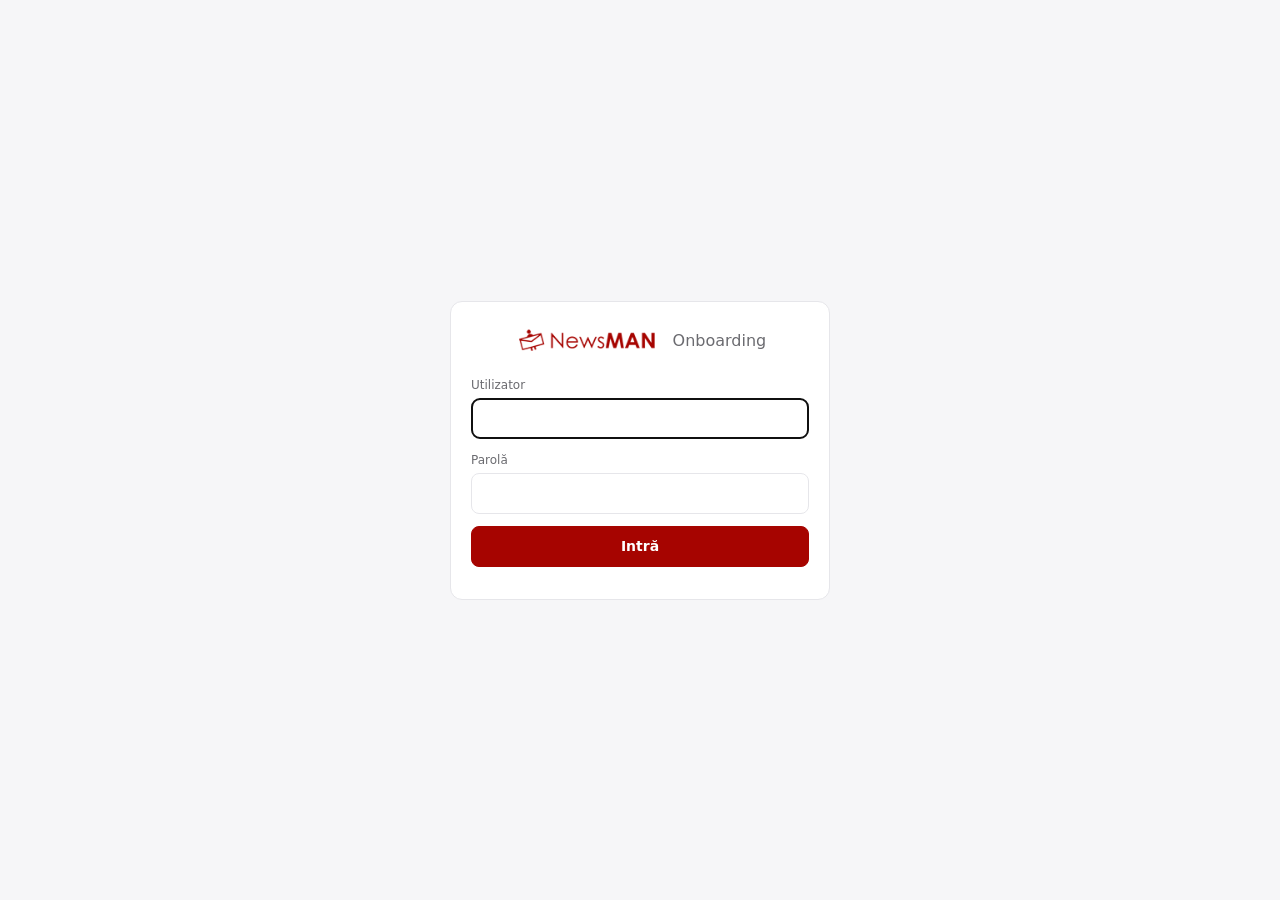
<file: docs/index.html>
<!doctype html>
<html lang="ro">
<head>
<meta charset="utf-8">
<meta name="viewport" content="width=device-width, initial-scale=1">
<title>NewsMAN Onboarding</title>
<link rel="icon" href="favicon.ico">
<style>
  :root { --red:#a60400; --ink:#1d1d1f; --muted:#6b6b70; --line:#e6e6ea; --bg:#f6f6f8; --ok:#1a7f37; --run:#9a6700; --err:#b42318; }
  * { box-sizing: border-box; }
  body { margin:0; font:15px/1.5 system-ui, -apple-system, "Segoe UI", Roboto, sans-serif; color:var(--ink); background:var(--bg); }
  header { background:#fff; border-bottom:1px solid var(--line); position:sticky; top:0; z-index:20; }
  .wrap { max-width:1100px; margin:0 auto; padding:0 20px; }
  header .wrap { display:flex; align-items:center; gap:12px; height:64px; }
  .brand { display:flex; align-items:center; gap:8px; text-decoration:none; color:inherit; }
  .brand img { height:28px; width:auto; display:block; }
  .brand span { font-size:15px; color:var(--muted); }
  header .right { margin-left:auto; display:flex; gap:8px; align-items:center; font-size:13px; color:var(--muted); }
  h2 { font-size:17px; margin:28px 0 12px; display:flex; align-items:center; gap:14px; }
  .card { background:#fff; border:1px solid var(--line); border-radius:12px; padding:20px; }
  form.gen { display:grid; grid-template-columns: 2fr 1fr 1fr 1fr auto; gap:10px; align-items:end; }
  label, span.label { display:block; font-size:12px; color:var(--muted); margin-bottom:4px; }
  input, select, textarea { width:100%; padding:9px 11px; border:1px solid var(--line); border-radius:8px; font:inherit; font-size:14px; background:#fff; }
  textarea { min-height:84px; resize:vertical; }
  input[type=color] { padding:2px; height:38px; }
  button, .btn { display:inline-flex; align-items:center; justify-content:center; gap:7px; padding:9px 15px; border-radius:8px; border:1px solid var(--line);
    background:#fff; color:var(--ink); font:inherit; font-size:14px; cursor:pointer; text-decoration:none; white-space:nowrap; }
  button:hover { border-color:#cfcfd6; }
  button.primary { background:var(--red); border-color:var(--red); color:#fff; font-weight:600; }
  button:disabled { opacity:.5; cursor:default; }
  /* motion */
  button, .btn { transition: transform .12s ease, background-color .2s ease, border-color .2s ease, box-shadow .2s ease, opacity .2s ease, color .2s ease; }
  button:not(:disabled):hover { box-shadow:0 2px 10px rgba(17,17,20,.08); }
  button:not(:disabled):active { transform:scale(.96); }
  button.primary:not(:disabled):hover, button.dl:not(:disabled):hover { box-shadow:0 4px 14px rgba(166,4,0,.28); }
  .seg { position:relative; }
  .seg button { position:relative; z-index:1; transition:color .25s ease; }
  .seg .pill { position:absolute; z-index:0; top:3px; bottom:3px; border-radius:999px; background:var(--red);
    transition:left .3s cubic-bezier(.3,.9,.3,1), width .3s cubic-bezier(.3,.9,.3,1); box-shadow:0 2px 8px rgba(166,4,0,.25); }
  .seg.ready button.on { background:transparent; }
  .card { transition: box-shadow .25s ease, border-color .25s ease, transform .25s ease; }
  .client:hover { box-shadow:0 6px 24px rgba(17,17,20,.07); }
  .clients.anim .client { animation: rise .35s ease both; }
  .clients.anim .client:nth-child(2) { animation-delay:.04s; } .clients.anim .client:nth-child(3) { animation-delay:.08s; } .clients.anim .client:nth-child(n+4) { animation-delay:.12s; }
  @keyframes rise { from { opacity:0; transform:translateY(8px); } to { opacity:1; transform:none; } }
  dialog[open] { animation: pop .25s cubic-bezier(.2,.9,.3,1.15); }
  dialog::backdrop { background:rgba(17,17,20,.45); animation: fade .25s ease; }
  dialog.closing { animation: unpop .18s ease forwards; }
  dialog.closing::backdrop { animation: unfade .18s ease forwards; }
  @keyframes pop { from { opacity:0; transform:translateY(12px) scale(.97); } to { opacity:1; transform:none; } }
  @keyframes unpop { to { opacity:0; transform:translateY(8px) scale(.98); } }
  @keyframes fade { from { opacity:0; } } @keyframes unfade { to { opacity:0; } }
  dialog .view iframe { animation: fade .3s ease; }
  input.pick { transition: transform .15s ease; } input.pick:active { transform:scale(.85); }
  @media (prefers-reduced-motion: reduce) { *, *::before, *::after { animation:none !important; transition:none !important; } }
  svg.i { width:16px; height:16px; flex:none; }
  .hint { color:var(--muted); font-size:13px; }
  .switches { grid-column:1/-1; display:flex; gap:24px; flex-wrap:wrap; margin-top:4px; }
  .seg { display:inline-flex; border:1px solid var(--line); border-radius:999px; padding:3px; background:#fafafa; }
  .seg button { border:0; background:transparent; border-radius:999px; padding:6px 14px; font-size:13px; color:var(--muted); }
  .seg button.on { background:var(--red); color:#fff; }
  .search { position:relative; width:240px; font-weight:normal; }
  .search input { padding-right:34px; }
  .search button { position:absolute; right:4px; top:50%; transform:translateY(-50%); border:0; padding:4px 8px; color:var(--muted); display:none; }
  .search.has button { display:inline-flex; }
  .clients { display:grid; gap:14px; }
  .client { display:grid; grid-template-columns: 20px 120px 1fr 300px; gap:20px; align-items:center; }
  .client.sel { border-color:var(--red); box-shadow:0 0 0 1px var(--red); }
  .client { position:relative; }
  .client > button.del { position:absolute; top:8px; right:8px; padding:5px; border:0; background:transparent; color:#b4b4bd; box-shadow:none; opacity:0; transition:opacity .15s ease, color .15s ease; }
  .client:hover > button.del, .client > button.del:focus-visible { opacity:1; }
  .client > button.del:hover { color:var(--red); box-shadow:none; }
  .client > button.share { right:36px; }
  .client > button.share:hover { color:var(--ink, #111); }
  .client > button.share.done, dialog.pv .bar .pvlink.done { opacity:1; color:#1a8f4c; }
  dialog.pv .bar .pvlink, dialog.pv .bar .pvdl { padding:7px 10px; }
  dialog.pv:focus, dialog.dlg:focus { outline:none; }

  dialog.pv .bar { flex-wrap:nowrap; }
  dialog.pv .bar > * { flex:none; }
  /* the tabs scroll on their own; device switch, link, download and close always stay visible */
  dialog.pv .bar > .tabscroll { position:relative; flex:1 1 auto; min-width:0; display:flex; gap:6px; overflow-x:auto; scrollbar-width:none; }
  dialog.pv .bar > .tabscroll::-webkit-scrollbar { display:none; }
  dialog.pv .bar .tabscroll .tab { flex:none; }
  dialog.pv .bar .tab { padding:8px 13px; }

  dialog.pv .bar .seg.dev button { padding-left:11px; padding-right:11px; }
  @media (hover: none) { .client > button.del { opacity:1; } }
  input.pick { width:18px; height:18px; margin:0; accent-color:var(--red); cursor:pointer; }
  h2 .count { font-size:12px; font-weight:600; color:var(--muted); background:#eef0f3; border-radius:999px; padding:3px 9px; }
  .histtools { display:flex; flex-wrap:wrap; align-items:center; gap:8px 14px; margin:-4px 0 12px; font-size:13px; color:var(--muted); }
  .histtools label { display:flex; align-items:center; gap:6px; }
  .search input:focus { outline:none; border-color:var(--red); box-shadow:0 0 0 3px rgba(166,0,0,.10); }
  /* every control of the history area has the same height */
  .search input, .selbar button, .dd-btn, .client .actions button { height:38px; box-sizing:border-box; }
  .dd-btn, .selbar button, .client .actions button { padding-top:0; padding-bottom:0; }
  @media (max-width: 700px) { .search input, .selbar button, .dd-btn, .client .actions button { height:44px; font-size:14px !important; } }
  .histtools select { display:none; }
  body > main { min-height:calc(100vh - 64px - 140px); }  /* the footer stays at the bottom on short pages */
  .site-foot { border-top:1px solid var(--line, #e3e5e8); margin-top:40px; background:#fff; font-size:13px; color:var(--muted); }
  .site-foot .wrap { max-width:1060px; margin:0 auto; padding:22px 20px; display:flex; align-items:center; gap:18px; flex-wrap:wrap; }
  .site-foot .brand { display:flex; align-items:center; gap:8px; color:var(--red); font-weight:700; }
  .site-foot .brand b { color:var(--muted); font-weight:500; }
  .site-foot .brand img { height:20px; }
  .site-foot .links { display:flex; gap:16px; }
  .site-foot a { color:var(--muted); text-decoration:none; } .site-foot a:hover { color:var(--red); }
  .site-foot .copy { margin-left:auto; }
  @media (max-width: 700px) { .site-foot .copy { margin-left:0; width:100%; } }
  /* dropdowns: native selects drawn as small animated menus, each option with how many sites it would show */
  .dd { position:relative; }
  .dd-btn { display:inline-flex; align-items:center; gap:8px; font:inherit; font-size:13px; color:var(--ink, #111); padding:6px 10px 6px 12px;
    border:1px solid var(--line, #e3e5e8); border-radius:9px; background:#fff; cursor:pointer; transition:border-color .15s, box-shadow .15s; }
  .dd-btn:hover { border-color:#c9cdd3; }
  .dd-btn:focus { outline:none; } .dd-btn:focus-visible { box-shadow:0 0 0 3px rgba(166,0,0,.18); }
  .dd-btn .chev { width:14px; height:14px; transition:transform .2s ease; opacity:.6; }
  .dd.open .dd-btn { border-color:var(--red); box-shadow:0 0 0 3px rgba(166,0,0,.10); }
  .dd.open .dd-btn .chev { transform:rotate(180deg); }
  .dd-menu { position:absolute; top:calc(100% + 6px); left:0; min-width:100%; z-index:30; background:#fff; border:1px solid var(--line, #e3e5e8);
    border-radius:12px; box-shadow:0 12px 32px rgba(17,17,17,.12); padding:5px; opacity:0; transform:translateY(-6px) scale(.98);
    transform-origin:top left; pointer-events:none; transition:opacity .16s ease, transform .18s ease; }
  .dd.right .dd-menu { left:auto; right:0; transform-origin:top right; }
  .dd.open .dd-menu { opacity:1; transform:none; pointer-events:auto; }
  .dd-menu button { display:flex; align-items:center; justify-content:space-between; gap:18px; width:100%; border:0; background:transparent;
    font:inherit; font-size:13px; color:var(--ink, #111); padding:8px 10px; border-radius:8px; cursor:pointer; white-space:nowrap; text-align:left; }
  .dd-menu button:hover, .dd-menu button:focus-visible { background:#f4f5f7; outline:none; }
  .dd-menu button.on { color:var(--red); font-weight:600; }
  .dd-menu button[disabled] { opacity:.4; cursor:default; background:transparent; }
  .dd-menu .n { font-size:11px; font-weight:600; color:var(--muted); background:#eef0f3; border-radius:999px; padding:2px 7px; }
  .histtools .sortl { margin-left:auto; }
  .histtools [hidden] { display:none !important; }
  .histtools .link { border:0; background:transparent; color:var(--red); font:inherit; cursor:pointer; padding:0; }
  .pager { display:flex; justify-content:center; gap:6px; margin:16px 0 8px; flex-wrap:wrap; }
  .pager:empty { display:none; }
  .pager button { min-width:36px; padding:7px 11px; }
  .pager button.on { background:var(--ink, #111); color:#fff; border-color:var(--ink, #111); }
  @media (max-width: 700px) {
    /* phones: a tidy 2 x 2 grid, label above each menu, menus full width */
    .histtools { display:grid; grid-template-columns:1fr 1fr; gap:10px; margin:2px 0 14px; }
    .histtools label { flex-direction:column; align-items:stretch; gap:5px; font-size:12px; font-weight:600; letter-spacing:.02em; }
    .histtools .sortl { margin-left:0; }
    .histtools .dd, .histtools .dd-btn { width:100%; }
    .histtools .dd-btn { justify-content:space-between; padding:0 12px; font-size:14px; }
    .histtools .dd-menu { min-width:100%; }
    .histtools .dd-menu button { padding:11px 12px; font-size:14px; }
    .histtools .dd.right .dd-menu { left:auto; right:0; }
    .histtools #fReset { grid-column:1 / -1; justify-self:start; padding:2px 0; }
  }
  .selbar { display:flex; align-items:center; gap:8px; margin-left:auto; font-size:13px; font-weight:normal; }
  .selbar #selCount { color:var(--muted); margin-right:4px; white-space:nowrap; }
  input.pick:disabled { opacity:.35; cursor:not-allowed; }
  .selbar button { padding:8px 12px; font-size:13px; }
  .selbar button.dl { background:var(--red); border-color:var(--red); color:#fff; font-weight:600; }
  dialog.dlg { width:min(420px, 94vw); }
  dialog.dlg .body { padding:16px; display:grid; gap:8px; }
  dialog.dlg .body button { justify-content:flex-start; text-align:left; padding:11px 14px; }
  dialog.dlg .body button small { color:var(--muted); margin-left:auto; font-size:12px; }
  dialog.dlg .body button.dl { background:var(--red); border-color:var(--red); color:#fff; font-weight:600; justify-content:center; }
  dialog.dlg .body button.dl small { color:rgba(255,255,255,.8); margin-left:8px; }
  dialog.dlg .body .confirm { display:grid; grid-template-columns:1fr 1fr; gap:8px; }
  dialog.dlg .body .confirm button { justify-content:center; text-align:center; height:44px; padding-top:0; padding-bottom:0; }
  .client .logo { width:120px; height:120px; display:flex; align-items:center; justify-content:center; border-radius:10px; padding:10px;
    border:1px solid var(--line); background-color:#fff; }
  .client .logo img { max-height:100px; max-width:100px; }
  .client h3 { margin:0; font-size:16px; } .dom { color:var(--muted); font-size:13px; }
  .tags { margin-top:8px; display:flex; gap:6px; flex-wrap:wrap; align-items:center; }
  .tag svg.i { width:14px; height:14px; }
  .tag { display:inline-flex; align-items:center; gap:5px; font-size:12px; padding:3px 9px; border-radius:999px; background:#f0f0f3; color:#3f3f46; }
  .sw { display:inline-block; width:18px; height:18px; border-radius:50%; border:1px solid rgba(0,0,0,.1); }
  .status { font-size:12px; padding:3px 9px; border-radius:999px; display:inline-flex; align-items:center; gap:5px; }
  .status.run { background:#fff4d6; color:var(--run); } .status.ok { background:#e6f6ea; color:var(--ok); } .status.err { background:#fde8e7; color:var(--err); border-radius:10px; line-height:1.45; align-items:flex-start; padding:5px 10px; } .status.err svg.i { flex:none; margin-top:2px; }
  .status svg.i { width:13px; height:13px; }
  .spin { width:12px; height:12px; border:2px solid currentColor; border-right-color:transparent; border-radius:50%; animation:sp .8s linear infinite; }
  @keyframes sp { to { transform:rotate(360deg); } }
  .actions { display:grid; grid-template-columns:1fr 1fr; gap:8px; }
  .actions button { width:100%; padding:9px 10px; font-size:13px; }
  .actions button.dl { background:var(--red); border-color:var(--red); color:#fff; font-weight:600; }
  .client h3 a, .client .logo { color:inherit; text-decoration:none; }
  .client h3 a:hover { text-decoration:underline; }
  .client.pending { border-style:dashed; }
  dialog { border:0; border-radius:12px; padding:0; }
  dialog.pv { width:min(1100px, 96vw); height:92vh; }
  dialog.ed { width:min(900px, 96vw); max-height:92vh; }
  dialog .bar { display:flex; gap:6px; padding:10px; border-bottom:1px solid var(--line); flex-wrap:wrap; align-items:center; position:sticky; top:0; background:#fff; z-index:2; }
  dialog .bar .tab.on { background:var(--ink); color:#fff; border-color:var(--ink); }
  dialog .bar .push { margin-left:auto; }

  dialog .subj { padding:8px 16px; font-size:13px; color:var(--muted); border-bottom:1px solid var(--line); }
  dialog .view { height:calc(92vh - 100px); overflow:hidden; background:#fff; }
  dialog .view .phone { width:390px; height:calc(100% - 32px); margin:16px auto; border:10px solid #1d1d21; border-radius:36px;
    overflow:hidden; box-shadow:0 12px 40px rgba(0,0,0,.25); animation:pop .3s ease; }
  dialog .view:has(.phone) { background:#ececf0; overscroll-behavior:contain; }
  dialog.pv[open] { display:flex; flex-direction:column; overscroll-behavior:contain; }
  dialog.pv .view { flex:1; height:auto !important; min-height:0; }
  @media (max-width: 700px) {  /* already on a phone: no phone-in-a-phone, no toggle */
    dialog .bar .seg.dev { display:none; }
    dialog .view .phone { width:100%; height:100%; margin:0; border:0; border-radius:0; box-shadow:none; }
    dialog.pv { width:100vw; height:100dvh; max-width:100vw; max-height:100dvh; margin:0; border-radius:0; }

    dialog.pv .bar .tab { flex:none; padding:7px 11px; font-size:13px; }

    dialog.pv .bar .pvdl span, dialog.pv .bar .pvlink span { display:none; }

    /* edit form on a phone: one field per row, buttons under the title */
    dialog.ed { width:100vw; max-width:100vw; max-height:100dvh; height:100dvh; margin:0; border-radius:0; }
    dialog.ed .bar #edTitle { width:100%; } dialog.ed .bar .push { display:none; }
    dialog.ed .bar button { flex:1; }
    .grid > * { grid-column:1 / -1 !important; }
    dialog .view { height:calc(100dvh - 92px); }
  }
  .seg.dev button { display:inline-flex; align-items:center; gap:5px; } .seg.dev svg.i { width:14px; height:14px; }
  .grid { display:grid; grid-template-columns:repeat(4, 1fr); gap:10px; padding:16px 18px; }
  .grid h4 { grid-column:1/-1; margin:10px 0 0; font-size:14px; border-bottom:1px solid var(--line); padding-bottom:4px; }
  .grid .w2 { grid-column:span 2; } .grid .w4 { grid-column:1/-1; }
  .setup ol { margin:8px 0; padding-left:20px; } .setup li { margin:4px 0; }
  code { background:#f0f0f3; padding:1px 5px; border-radius:4px; font-size:13px; }
  .empty { color:var(--muted); }
  #login { display:none; position:fixed; inset:0; bottom:-120px; padding-bottom:120px; min-height:100lvh; background:var(--bg); z-index:50; align-items:center; justify-content:center; }
  /* behind the sign-in nothing of the app shows, not even under the phone browser's see-through toolbar */
  html.locked body > header, html.locked body > main, html.locked body > footer { visibility:hidden; }
  .capbar { display:flex; align-items:center; gap:8px; margin-top:12px; padding:9px 12px; border-radius:10px; background:#e6f6ea; color:var(--ok); font-size:13px; animation:rise .3s ease; }
  .capbar[hidden] { display:none; }
  .capbar .link { border:0; background:transparent; padding:4px; color:inherit; }
  .capbar #capText { flex:1; }
  #genBtn.ready { animation:readyPulse 1.4s ease 2; }
  @keyframes readyPulse { 0%,100% { box-shadow:0 0 0 0 rgba(166,0,0,0); } 50% { box-shadow:0 0 0 6px rgba(166,0,0,.18); } }
  .blocked { margin-top:12px; border-top:1px solid var(--line); padding-top:12px; font-size:13px; }
  .blocked .bl-title { color:var(--muted); user-select:none; }
  .bl-body { display:grid; gap:10px; padding:12px 0 2px 0; animation:rise .25s ease; }
  .bl-actions { display:flex; flex-wrap:wrap; gap:8px; align-items:center; }
  .bl-list { margin:0; padding-left:18px; color:var(--muted); line-height:1.6; font-size:13px; }
  kbd { font:12px/1 ui-monospace, monospace; padding:2px 5px; border:1px solid var(--line); border-bottom-width:2px; border-radius:4px; background:#fafafa; color:var(--ink); }
  .bl-step { line-height:1.9; } .bl-step > a.bm, .bl-step > label.btn { margin-left:4px; vertical-align:middle; }
  .seg .sm { display:none; }
  a.bm { display:inline-flex; align-items:center; gap:7px; padding:6px 12px; border-radius:999px; background:var(--red); color:#fff;
    text-decoration:none; font-weight:600; cursor:grab; box-shadow:0 2px 10px rgba(166,4,0,.25); }
  a.bm img { width:16px; height:16px; border-radius:3px; background:#fff; }
  label.btn.up { display:inline-flex; margin:0; color:var(--ink); font-size:13px; padding:6px 12px; cursor:pointer; }
  @media (max-width: 900px) {
    form.gen, .grid { grid-template-columns:minmax(0, 1fr); }
    .client { grid-template-columns:20px 84px minmax(0, 1fr); gap:12px; } .client > .logo { width:84px; height:64px; padding:6px; }
    .client .logo img { max-width:72px; max-height:50px; }
    .client .actions { grid-column:1/-1; }
  }
  @media (max-width: 600px) {
    /* phones: compact card - tick, small logo and name on one row, tags under the name, 2 x 2 actions */
    .card.client { padding:14px; }
    .client { grid-template-columns:22px 60px minmax(0, 1fr); gap:10px 12px; align-items:center; }
    .client > .logo { width:60px; height:60px; padding:5px; border-radius:10px; }
    .client .logo img { max-width:50px; max-height:44px; }
    .client h3 { font-size:15px; padding-right:58px; overflow:hidden; text-overflow:ellipsis; white-space:nowrap; }
    .client .dom { font-size:12px; }
    .client .tags { gap:5px; margin-top:6px; }
    .client .tag { font-size:11px; padding:2px 8px; }
    .client .tag .lgw { display:none; }
    .client .tag .cap { display:inline-block; } .client .tag .cap::first-letter { text-transform:uppercase; }
    /* the bookmark is a computer thing (drag to the bookmarks bar, Ctrl+S): on phones only a short note */
    #blockedHelp .bl-body { display:none; }
    #blockedHelp .bl-title::after { content:". Se face de pe calculator."; font-weight:400; color:var(--muted); }
    .client .actions { gap:8px; margin-top:2px; }
    .client .actions button { padding:0 8px; font-size:14px; }
    .client > button.del { top:10px; }
    .switches { flex-wrap:wrap; } .switches > div { min-width:0; max-width:100%; }
    .seg .lg { display:none; } .seg .sm { display:inline; }
    h2 { flex-wrap:wrap; } .search { flex:1; width:auto; min-width:0; }
    .selbar { width:100%; margin-left:0; flex-wrap:wrap; }
    .selbar:not(.has) { display:none !important; }
    .selbar { display:grid; grid-template-columns:1fr 1fr; }
    .selbar #selCount { grid-column:1 / -1; }
    .selbar button { padding:0 8px; font-size:14px; }
    .selbar #selCount { width:100%; }
    .selbar button { flex:1 1 0; min-width:0; padding:8px 6px; font-size:12px; white-space:normal; line-height:1.2; }
    header .wrap { gap:8px; } #who { display:none; } header .right .lbl { display:none; } header .right button { padding:8px 10px; }
    .wrap { padding:0 14px; }
  }
</style>
</head>
<body>
<header><div class="wrap">
  <a class="brand" href="./" title="Reîncarcă"><img src="newsman-logo.png" alt="NewsMAN"><span>Onboarding</span></a>
  <div class="right"><span id="who"></span><button id="logoutBtn" title="Ieșire" style="display:none"><svg class="i"><use href="#i-logout"/></svg><span class="lbl">Ieșire</span></button><button id="tokBtn" title="Acces"><svg class="i"><use href="#i-key"/></svg>Acces</button></div>
</div></header>

<main class="wrap">
  <div id="setup" class="card setup" style="display:none;margin-top:24px">
    <b>Configurare (o singură dată pe calculator)</b>
    <ol>
      <li>Deschide <a id="patLink" target="_blank">crearea unui token GitHub</a> (fine-grained).</li>
      <li>Nume: <code>NewsMAN Onboarding</code>. La <b>Expiration</b> alege cât vrei (ex. 1 an).</li>
      <li>La <b>Repository access</b> alege <i>Only select repositories</i> → <code id="repoName"></code>.</li>
      <li>La <b>Permissions → Repository permissions</b>: <b>Actions: Read and write</b> și <b>Contents: Read and write</b>.</li>
      <li><b>Generate token</b>, copiază-l și pune-l aici:</li>
    </ol>
    <div style="display:flex;gap:8px;max-width:640px"><input id="tok" type="password" placeholder="github_pat_…" autocomplete="off" aria-label="Token GitHub"><button class="primary" id="tokSave">Salvează</button></div>
  </div>

  <h2>Client nou</h2>
  <div class="card">
    <form class="gen" id="gen">
      <div><label>Link site *</label><input id="url" placeholder="https://magazin.ro" autocomplete="url" required></div>
      <div><label>Nume brand (opțional)</label><input id="name" placeholder="din site" autocomplete="off"></div>
      <div><label>Cod discount (opțional)</label><input id="discount" placeholder="ex. BINEAIVENIT10" autocomplete="off"></div>
      <div><label>Email expeditor (opțional)</label><input id="sender" type="email" placeholder="din site" autocomplete="off"></div>
      <button class="primary" type="submit" id="genBtn"><svg class="i"><use href="#i-spark"/></svg>Generează</button>
      <div class="switches">
        <div><span class="label" id="lb-form_type">Formular</span><div class="seg" data-name="form_type" role="group" aria-labelledby="lb-form_type">
          <button type="button" data-v="popup" class="on">Pop-up</button><button type="button" data-v="embed">Embed<span class="lg"> (fix în pagină)</span></button></div></div>
        <div><span class="label" id="lb-site_type">Tip site</span><div class="seg" data-name="site_type" role="group" aria-labelledby="lb-site_type">
          <button type="button" data-v="auto" class="on"><span class="lg">Detectează automat</span><span class="sm">Automat</span></button><button type="button" data-v="ecommerce">E-commerce</button><button type="button" data-v="non-ecommerce">Non-e-commerce</button></div></div>
        <div><span class="label" id="lb-lang">Limbă</span><div class="seg" data-name="lang" role="group" aria-labelledby="lb-lang">
          <button type="button" data-v="auto" class="on">Automat</button><button type="button" data-v="ro">Română</button><button type="button" data-v="en">English</button></div></div>
      </div>
    </form>
    <div class="hint" style="margin-top:10px">Durează de obicei 1–2 minute. Starea apare direct în istoric.</div>
    <div class="capbar" id="capBar" hidden>
      <svg class="i"><use href="#i-check"/></svg><span id="capText"></span>
      <button type="button" class="link" id="capSave" title="Salvează pagina preluată (de trimis când ceva nu iese bine)"><svg class="i"><use href="#i-dl"/></svg></button>
      <button type="button" class="link" id="capClear" title="Renunță la pagina preluată"><svg class="i"><use href="#i-x"/></svg></button>
    </div>
    <div class="blocked" id="blockedHelp">
      <div class="bl-title">Site blocat? Preia-l din browserul tău</div>
      <div class="bl-body">
        <div class="bl-actions">
          <a class="bm" id="bmLink" href="#" onclick="return false" draggable="true"><img src="favicon.ico" alt="">NZM Onboarding</a>
          <label class="btn up"><input type="file" id="capFile" accept=".html,.htm,.json,text/html,application/json" hidden><svg class="i"><use href="#i-upload"/></svg>Încarcă pagina salvată</label>
        </div>
        <ol class="bl-list">
          <li>Trage <b>NZM Onboarding</b> în bookmark bar (<kbd>Ctrl</kbd>+<kbd>Shift</kbd>+<kbd>B</kbd> dacă nu o vezi). O singură dată, se actualizează singur.</li>
          <li>Pe site-ul clientului apasă butonul din bookmark bar: pagina vine aici; alegi setările și apeși Generează.</li>
          <li>Nu merge? Pe site apasă <kbd>Ctrl</kbd>+<kbd>S</kbd> („doar HTML”) și încarcă fișierul.</li>
        </ol>
      </div>
    </div>
  </div>

  <h2>Istoric <span class="count" id="histCount" title="Site-uri pentru care s-au generat template-uri"></span>
    <span class="search" id="searchBox"><input id="filter" placeholder="caută…" autocomplete="off" aria-label="Caută în istoric"><button type="button" id="clearFilter" title="Șterge căutarea"><svg class="i"><use href="#i-x"/></svg></button></span>
    <span class="selbar" id="selbar">
      <span id="selCount">selectează max. 3</span>
      <button type="button" class="dl" id="dlSel" disabled><svg class="i"><use href="#i-dl"/></svg>Descarcă</button>
      <button type="button" id="rsSel" disabled><svg class="i"><use href="#i-refresh"/></svg>Recitește</button>
      <button type="button" id="delSel" disabled title="Șterge clienții selectați din istoric"><svg class="i"><use href="#i-trash"/></svg>Șterge</button>
      <button type="button" id="clrSel" disabled title="Debifează tot"><svg class="i"><use href="#i-x"/></svg>Debifează</button>
    </span>
  </h2>
  <div class="histtools">
    <label>Tip <select id="fType"><option value="">toate</option><option value="ecommerce">E-commerce</option><option value="non-ecommerce">Non-e-commerce</option></select></label>
    <label>Formular <select id="fForm"><option value="">toate</option><option value="popup">Pop-up</option><option value="embed">Embed</option></select></label>
    <label>Limbă <select id="fLang"><option value="">toate</option><option value="ro">Română</option><option value="en">English</option></select></label>
    <label class="sortl">Sortare <select id="fSort"><option value="new">ultima modificare</option><option value="old">cele mai vechi</option><option value="az">nume A–Z</option><option value="za">nume Z–A</option></select></label>
    <button type="button" class="link" id="fReset" hidden>Șterge filtrele</button>
  </div>
  <div class="clients" id="clients"><div class="empty">Se încarcă…</div></div>
  <div class="pager" id="pager"></div>
</main>
<footer class="site-foot">
  <div class="wrap">
    <span class="brand"><img src="newsman-logo.png" alt="NewsMAN"><b>Onboarding</b></span>
    <span class="links">
      <a href="https://newsman.app" target="_blank" rel="noopener">newsman.app</a>
      <a href="https://github.com/cosminflrn/NZM-Onboarding#readme" target="_blank" rel="noopener">Cum funcționează</a>
      <a href="https://github.com/cosminflrn/NZM-Onboarding/blob/main/texte/variante.json" target="_blank" rel="noopener">Texte</a>
    </span>
    <span class="copy">© <span id="year"></span> NewsMAN</span>
  </div>
</footer>

<dialog id="dlg" class="dlg" tabindex="-1">
  <div class="bar"><b id="dlgTitle"></b><span class="push"></span><button type="button" onclick="$('dlg').close()" title="Închide"><svg class="i"><use href="#i-x"/></svg></button></div>
  <div class="body" id="dlgBody"></div>
</dialog>

<div id="login">
  <form id="loginForm" class="card" style="width:min(380px,92vw);display:grid;gap:12px">
    <div class="brand" style="justify-self:center;margin:4px 0 8px"><img src="newsman-logo.png" alt="NewsMAN" style="height:30px"><span style="font-size:16px">Onboarding</span></div>
    <div><label>Utilizator</label><input id="lu" autocomplete="username" required></div>
    <div><label>Parolă</label><input id="lp" type="password" autocomplete="current-password" required></div>
    <button class="primary" type="submit">Intră</button>
    <div id="lerr" style="text-align:center;font-size:13px;color:var(--err)"></div>
  </form>
</div>

<dialog id="pv" class="pv" autofocus tabindex="-1">
  <div class="bar" id="tabs"></div>
  <div class="subj" id="subj"></div>
  <div class="view" id="view"></div>
</dialog>

<dialog id="ed" class="ed">
  <div class="bar"><b id="edTitle"></b><span class="push"></span>
    <button onclick="ed.close()">Renunță</button><button class="primary" id="edSave">Salvează și regenerează</button></div>
  <form id="edForm" class="grid" onsubmit="return false"></form>
</dialog>

<!-- icons (inline SVG: same look on every OS, unlike emoji) -->
<svg width="0" height="0" style="position:absolute">
  <symbol id="i-dl" viewBox="0 0 24 24" fill="none" stroke="currentColor" stroke-width="2" stroke-linecap="round" stroke-linejoin="round"><path d="M12 3v12"/><path d="m7 10 5 5 5-5"/><path d="M5 21h14"/></symbol>
  <symbol id="i-eye" viewBox="0 0 24 24" fill="none" stroke="currentColor" stroke-width="2" stroke-linecap="round" stroke-linejoin="round"><path d="M2 12s3.5-7 10-7 10 7 10 7-3.5 7-10 7S2 12 2 12z"/><circle cx="12" cy="12" r="3"/></symbol>
  <symbol id="i-edit" viewBox="0 0 24 24" fill="none" stroke="currentColor" stroke-width="2" stroke-linecap="round" stroke-linejoin="round"><path d="M12 20h9"/><path d="M16.5 3.5a2.1 2.1 0 0 1 3 3L7 19l-4 1 1-4Z"/></symbol>
  <symbol id="i-refresh" viewBox="0 0 24 24" fill="none" stroke="currentColor" stroke-width="2" stroke-linecap="round" stroke-linejoin="round"><path d="M21 12a9 9 0 1 1-2.6-6.4"/><path d="M21 3v6h-6"/></symbol>
  <symbol id="i-key" viewBox="0 0 24 24" fill="none" stroke="currentColor" stroke-width="2" stroke-linecap="round" stroke-linejoin="round"><circle cx="7.5" cy="15.5" r="4.5"/><path d="m10.7 12.3 9.3-9.3"/><path d="m16 7 3 3"/></symbol>
  <symbol id="i-check" viewBox="0 0 24 24" fill="none" stroke="currentColor" stroke-width="2.5" stroke-linecap="round" stroke-linejoin="round"><path d="M20 6 9 17l-5-5"/></symbol>
  <symbol id="i-spark" viewBox="0 0 24 24" fill="none" stroke="currentColor" stroke-width="2" stroke-linecap="round" stroke-linejoin="round"><path d="M12 3l1.9 5.1L19 10l-5.1 1.9L12 17l-1.9-5.1L5 10l5.1-1.9z"/><path d="M19 17l.8 2.2L22 20l-2.2.8L19 23l-.8-2.2L16 20l2.2-.8z"/></symbol>
  <symbol id="i-cart" viewBox="0 0 24 24" fill="none" stroke="currentColor" stroke-width="2" stroke-linecap="round" stroke-linejoin="round"><circle cx="9" cy="20" r="1.5"/><circle cx="18" cy="20" r="1.5"/><path d="M2 3h3l2.7 12.4a2 2 0 0 0 2 1.6h7.7a2 2 0 0 0 2-1.5L21 8H6"/></symbol>
  <symbol id="i-globe" viewBox="0 0 24 24" fill="none" stroke="currentColor" stroke-width="2" stroke-linecap="round" stroke-linejoin="round"><circle cx="12" cy="12" r="9"/><path d="M3 12h18"/><path d="M12 3a14 14 0 0 1 0 18a14 14 0 0 1 0-18"/></symbol>
  <symbol id="i-popup" viewBox="0 0 24 24" fill="none" stroke="currentColor" stroke-width="2" stroke-linecap="round" stroke-linejoin="round"><rect x="3" y="3" width="18" height="18" rx="2"/><rect x="7" y="8" width="10" height="8" rx="1.5"/></symbol>
  <symbol id="i-embed" viewBox="0 0 24 24" fill="none" stroke="currentColor" stroke-width="2" stroke-linecap="round" stroke-linejoin="round"><rect x="3" y="3" width="18" height="18" rx="2"/><path d="M7 8h10M7 12h10"/><rect x="7" y="15" width="10" height="3" rx="1"/></symbol>
  <symbol id="i-logout" viewBox="0 0 24 24"><path d="M15 4h3a2 2 0 0 1 2 2v12a2 2 0 0 1-2 2h-3M10 17l5-5-5-5M15 12H4" fill="none" stroke="currentColor" stroke-width="2" stroke-linecap="round" stroke-linejoin="round"/></symbol><symbol id="i-desktop" viewBox="0 0 24 24"><path d="M3 5h18v11H3zM8 20h8M12 16v4" fill="none" stroke="currentColor" stroke-width="2" stroke-linecap="round" stroke-linejoin="round"/></symbol><symbol id="i-phone" viewBox="0 0 24 24"><path d="M8 2h8a2 2 0 0 1 2 2v16a2 2 0 0 1-2 2H8a2 2 0 0 1-2-2V4a2 2 0 0 1 2-2zM11 18h2" fill="none" stroke="currentColor" stroke-width="2" stroke-linecap="round" stroke-linejoin="round"/></symbol><symbol id="i-link" viewBox="0 0 24 24"><path d="M10 14a5 5 0 0 0 7.07 0l3-3a5 5 0 0 0-7.07-7.07l-1.5 1.5M14 10a5 5 0 0 0-7.07 0l-3 3a5 5 0 0 0 7.07 7.07l1.5-1.5" fill="none" stroke="currentColor" stroke-width="2" stroke-linecap="round" stroke-linejoin="round"/></symbol><symbol id="i-trash" viewBox="0 0 24 24"><path d="M4 7h16M10 11v6M14 11v6M6 7l1 12a2 2 0 0 0 2 2h6a2 2 0 0 0 2-2l1-12M9 7V4h6v3" fill="none" stroke="currentColor" stroke-width="2" stroke-linecap="round" stroke-linejoin="round"/></symbol><symbol id="i-upload" viewBox="0 0 24 24"><path d="M12 16V4M7 9l5-5 5 5M4 20h16" fill="none" stroke="currentColor" stroke-width="2" stroke-linecap="round" stroke-linejoin="round"/></symbol><symbol id="i-x" viewBox="0 0 24 24" fill="none" stroke="currentColor" stroke-width="2.5" stroke-linecap="round"><path d="M18 6 6 18M6 6l12 12"/></symbol>
</svg>

<script src="config.js"></script>
<script src="bee-preview.js"></script>
<script>
// =============================================================== config
const FALLBACK = { owner: "cosminflrn", repo: "NZM-Onboarding" };
const onPages = location.hostname.endsWith("github.io");
const OWNER = onPages ? location.hostname.split(".")[0] : FALLBACK.owner;
const REPO = onPages ? (location.pathname.split("/")[1] || FALLBACK.repo) : FALLBACK.repo;
const PROXY = (window.NZM_PROXY || "").replace(/\/$/, "");
const API = `${PROXY ? PROXY + "/gh" : "https://api.github.com"}/repos/${OWNER}/${REPO}`;
const PUBLIC_BASE = `https://${OWNER}.github.io/${REPO}`;
const RAW_BASE = `https://raw.githubusercontent.com/${OWNER}/${REPO}/main/docs`;
const WF = "onboarding.yml";
const $ = (id) => document.getElementById(id);
const esc = (s) => String(s ?? "").replace(/[&<>"]/g, (c) => ({ "&": "&amp;", "<": "&lt;", ">": "&gt;", '"': "&quot;" }[c]));
const sleep = (ms) => new Promise((r) => setTimeout(r, ms));
const icon = (id) => `<svg class="i"><use href="#i-${id}"/></svg>`;
const slugOf = (u) => { try { return new URL(/^https?:\/\//.test(u) ? u : "https://" + u).host.toLowerCase()
  .replace(/^www\./, "").replace(/[^a-z0-9]+/g, "-").replace(/^-|-$/g, ""); } catch { return null; } };
// images: show fresh files from the repo even before GitHub Pages redeploys
const fresh = (u) => (u || "").startsWith(PUBLIC_BASE) ? RAW_BASE + u.slice(PUBLIC_BASE.length) : u;
const fmtDate = (s) => {
  const m = /^(\d{4})-(\d\d)-(\d\d) (\d\d):(\d\d)/.exec(s || "");
  if (!m) return s || "";
  const d = new Date(Date.UTC(+m[1], m[2] - 1, +m[3], +m[4], +m[5]));
  return d.toLocaleString("ro-RO", { day: "numeric", month: "long", year: "numeric", hour: "2-digit", minute: "2-digit" });
};
const FILE_KIND = { formular: "-formular-", automatizare: "-automatizare-", newsletter: "-newsletter-" };
const fileOf = (c, kind) => (c.files || []).find((f) => f.includes(FILE_KIND[kind]));

$("repoName").textContent = `${OWNER}/${REPO}`;
$("patLink").href = "https://github.com/settings/personal-access-tokens/new";

// =============================================================== GitHub API (direct with a token, or through the proxy with a password)
let TOKEN = PROXY ? "proxy" : (localStorage.getItem("nzm_token") || "");
let AUTH = localStorage.getItem("nzm_auth") || "";
const b64auth = (u, p) => btoa(unescape(encodeURIComponent(`${u}:${p}`)));
function showLogin(msg) {
  $("login").style.display = "flex"; document.documentElement.classList.add("locked");
  $("lerr").textContent = msg || "";
  $("lu").focus();
}
$("logoutBtn").onclick = () => { localStorage.removeItem("nzm_auth"); AUTH = ""; $("logoutBtn").style.display = "none"; $("who").textContent = ""; showLogin(); };
$("loginForm").addEventListener("submit", async (e) => {
  e.preventDefault();
  const a = b64auth($("lu").value.trim(), $("lp").value);
  const r = await fetch(PROXY + "/login", { headers: { "X-NZM-Auth": a } }).catch(() => null);
  if (r && r.ok) {
    AUTH = a; localStorage.setItem("nzm_auth", a);
    $("login").style.display = "none"; $("lp").value = ""; document.documentElement.classList.remove("locked");
    if (await checkToken()) load();
  } else showLogin(r ? "Utilizator sau parolă greșite." : "Serverul nu răspunde, încearcă din nou.");
});

async function gh(path, opts = {}) {
  const r = await fetch(path.startsWith("http") ? path : API + path, {
    ...opts,
    headers: PROXY ? { Accept: "application/vnd.github+json", "X-NZM-Auth": AUTH, ...(opts.headers || {}) }
      : { Accept: "application/vnd.github+json", Authorization: `Bearer ${TOKEN}`, "X-GitHub-Api-Version": "2022-11-28", ...(opts.headers || {}) },
  });
  if (PROXY && r.status === 401) { localStorage.removeItem("nzm_auth"); showLogin("Te rugăm să te autentifici."); }
  if (!r.ok) {
    let msg = r.status + "";
    try { msg += " " + (await r.json()).message; } catch {}
    throw new Error(msg);
  }
  return r.status === 204 ? null : r;
}
const ghJson = async (p, o) => (await gh(p, o)).json();
async function readFile(path, as = "json") {           // path relative to docs/
  if (TOKEN) {
    const r = await gh(`/contents/docs/${path}?ref=main&t=${Date.now()}`, { headers: { Accept: "application/vnd.github.raw" } });
    return as === "blob" ? r.blob() : as === "text" ? r.text() : r.json();
  }
  const r = await fetch(`${path}?t=${Date.now()}`, { cache: "no-store" });
  if (!r.ok) throw new Error(r.status);
  return as === "blob" ? r.blob() : as === "text" ? r.text() : r.json();
}
const b64 = (s) => btoa(unescape(encodeURIComponent(s)));

async function checkToken() {
  if (PROXY) {
    $("tokBtn").style.display = "none";
    if (!AUTH) { $("logoutBtn").style.display = "none"; showLogin(); return false; }
    $("logoutBtn").style.display = "";
  }
  if (!TOKEN) { $("setup").style.display = ""; $("who").textContent = "neconfigurat"; return false; }
  try {
    const repo = await ghJson("");
    const ok = repo.permissions && repo.permissions.push;
    $("who").textContent = ok ? "conectat" : "fără drept de scriere";
    $("setup").style.display = ok || PROXY ? "none" : "";
    return ok;
  } catch (e) {
    $("who").textContent = PROXY ? "server indisponibil" : "token invalid / expirat";
    $("setup").style.display = PROXY ? "none" : "";
    return false;
  }
}
$("tokBtn").onclick = () => { $("setup").style.display = ""; $("tok").focus(); };
$("tokSave").onclick = async () => {
  TOKEN = $("tok").value.trim();
  localStorage.setItem("nzm_token", TOKEN);
  $("tok").value = "";
  if (await checkToken()) load();
  else alert("Tokenul nu are acces de scriere la repo. Verifică pașii 3–4.");
};

// =============================================================== jobs: status shown in the history card
const JOBS = {};   // slug -> { state: "run" | "ok" | "err", text, link, name, url }
function setJob(slug, job) { JOBS[slug] = { ...(JOBS[slug] || {}), ...job }; render(); }

async function findRun(filter, since) {
  for (let i = 0; i < 40; i++) {
    await sleep(3000);
    const res = await ghJson(`/actions/workflows/${WF}/runs?per_page=10&created=${encodeURIComponent(">=" + since)}`);
    const run = res.workflow_runs.find(filter);
    if (run) return run;
  }
  throw new Error("jobul nu a pornit");
}

async function follow(run) {
  while (true) {
    const r = await ghJson(`/actions/runs/${run.id}`);
    if (r.status === "completed") {
      const jobs = await ghJson(`/actions/runs/${run.id}/jobs`);
      let notes = [];
      if (jobs.jobs[0]) { try { notes = await ghJson(`/check-runs/${jobs.jobs[0].id}/annotations`); } catch {} }
      // the generate step may fail "softly" (continue-on-error): success only if it reported the client slug
      const failed = notes.some((n) => n.annotation_level === "failure");
      const slugged = notes.some((n) => n.title === "slug");
      return { ok: r.conclusion === "success" && (slugged || !failed), run: r, notes };
    }
    await sleep(4000);
  }
}

// --- switches
const segValue = (name) => (document.querySelector(`.seg[data-name="${name}"] button.on`) || {}).dataset?.v || "";
function setSeg(name, v) {
  document.querySelectorAll(`.seg[data-name="${name}"] button`).forEach((b) => b.classList.toggle("on", b.dataset.v === v));
}
document.querySelectorAll(".seg button").forEach((btn) => btn.onclick = () => setSeg(btn.parentNode.dataset.name, btn.dataset.v));
// red pill that slides between the options
function placePill(seg) {
  let pill = seg.querySelector(".pill");
  if (!pill) { pill = document.createElement("span"); pill.className = "pill"; seg.prepend(pill); seg.classList.add("ready"); }
  const on = seg.querySelector("button.on");
  if (on) { pill.style.left = on.offsetLeft + "px"; pill.style.width = on.offsetWidth + "px"; }
}
document.querySelectorAll(".seg").forEach((seg) => {
  placePill(seg);
  new MutationObserver(() => placePill(seg)).observe(seg, { subtree: true, attributes: true, attributeFilter: ["class"] });
});
window.addEventListener("resize", () => document.querySelectorAll(".seg").forEach(placePill));
document.fonts && document.fonts.ready.then(() => document.querySelectorAll(".seg").forEach(placePill));
// dialogs fade out instead of vanishing
const nativeClose = HTMLDialogElement.prototype.close;
HTMLDialogElement.prototype.close = function (v) {
  if (!this.open || this.classList.contains("closing")) return;
  this.classList.add("closing");
  setTimeout(() => { this.classList.remove("closing"); nativeClose.call(this, v); }, 170);
};
document.addEventListener("cancel", (e) => { if (e.target.tagName === "DIALOG") { e.preventDefault(); e.target.close(); } }, true);

// --- new client / re-read
// --- pages captured in the team member's browser (bookmark button or saved page)
let CAPTURE = null;
const APP_ORIGIN = location.origin;
function setCapture(cap) {
  CAPTURE = cap;
  if (!cap) { $("capBar").hidden = true; return; }
  const vals = Object.values(cap.items || {});
  const imgs = vals.filter((v) => v.b64).length, pages = vals.length - imgs;
  if (cap.url) $("url").value = cap.url;
  $("capText").textContent = `Preluat din browser: ${domOf(cap.url)} · ${pages} ${pages === 1 ? "pagină" : "pagini"}, ${imgs} ${imgs === 1 ? "imagine" : "imagini"}. Apasă Generează.`;
  $("capBar").hidden = false;
  $("url").scrollIntoView({ behavior: "smooth", block: "center" });
}
$("capClear").onclick = () => setCapture(null);
// the captured page as a file: what the bookmark saw, to send when a client comes out wrong
$("capSave").onclick = () => {
  if (!CAPTURE) return;
  const a = document.createElement("a");
  a.href = URL.createObjectURL(new Blob([JSON.stringify({ type: "nzm-capture", url: CAPTURE.url, items: CAPTURE.items })], { type: "application/json" }));
  a.download = `pagina-preluata-${slugOf(CAPTURE.url)}.json`;
  a.click();
  setTimeout(() => URL.revokeObjectURL(a.href), 5000);
};
function validCapture(d) {
  return d && d.type === "nzm-capture" && typeof d.url === "string" && /^https?:\/\//.test(d.url) && d.items && typeof d.items === "object";
}
window.addEventListener("message", (e) => {
  if (!validCapture(e.data)) return;
  setCapture({ url: e.data.url, items: e.data.items });
  try { e.source && e.source.postMessage("nzm-received", e.origin); } catch {}
  if (!e.data.stub) {
    $("capText").textContent += " Butonul tău din bookmark bar e o versiune veche: trage-l din nou o dată (de acum se actualizează singur).";
  } else {
    // the page waits for "Generează": settings (method, discount, form type…) can still be changed
    $("genBtn").classList.remove("ready"); void $("genBtn").offsetWidth; $("genBtn").classList.add("ready");
  }
});
if (location.hash === "#capture") {
  history.replaceState(null, "", location.pathname);
  let tries = 0;
  const ping = setInterval(() => {
    if (CAPTURE || ++tries > 40 || !window.opener) return clearInterval(ping);
    try { window.opener.postMessage("nzm-ready", "*"); } catch { clearInterval(ping); }
  }, 500);
}
$("capFile").onchange = async () => {
  const f = $("capFile").files[0];
  $("capFile").value = "";
  if (!f) return;
  const text = await f.text();
  if (/\.json$/i.test(f.name) || text.trim().startsWith("{")) {
    try { const d = JSON.parse(text); if (validCapture(d)) return setCapture({ url: d.url, items: d.items }); } catch {}
    return alert("Fișierul nu e o pagină preluată de butonul NewsMAN.");
  }
  // saved page: take the address from the page itself, or from the Link field
  const doc = new DOMParser().parseFromString(text, "text/html");
  const fromPage = (doc.querySelector('link[rel="canonical"]') || {}).href || (doc.querySelector('meta[property="og:url"]') || {}).content || "";
  let url = $("url").value.trim() || fromPage;
  if (url && !/^https?:/.test(url)) url = "https://" + url;
  if (!url || !slugOf(url)) return alert("Scrie întâi adresa site-ului în câmpul „Link site”, apoi încarcă pagina salvată.");
  setCapture({ url, items: { [url]: { type: "text/html", final: url, text } } });
};
async function initBookmark() {
  try {
    // the bookmark loads the latest capture.js every time, so it never needs to be dragged again after an update;
    // the copy embedded in it is only a fallback for sites that block outside scripts
    const code = (await (await fetch("capture.js", { cache: "no-store" })).text()).replace(/^\s*\/\/.*$/gm, "").replace(/\n\s*/g, "\n");
    const src = new URL("capture.js", location.href).href;
    const stub = `(function(){window.__nzmStub=1;var s=document.createElement("script");s.src=${JSON.stringify(src)}+"?v="+Date.now();` +
      `s.onerror=function(){${code}};(document.head||document.documentElement).appendChild(s)})()`;
    $("bmLink").href = "javascript:" + encodeURIComponent(stub);
    $("bmLink").onclick = (e) => { e.preventDefault(); alert("Trage butonul în bara de favorite (Ctrl+Shift+B o afișează), apoi apasă-l pe site-ul clientului."); };
  } catch {}
}
initBookmark();

$("gen").addEventListener("submit", async (e) => {
  e.preventDefault();
  if (!(await checkToken())) return;
  const url = $("url").value.trim();
  if (!slugOf(url)) return alert("Link invalid");
  const inputs = { url, name: $("name").value.trim(), discount: $("discount").value.trim(), sender_email: $("sender").value.trim(),
    form_type: segValue("form_type"), site_type: segValue("site_type"), lang: segValue("lang"),
    source: BRANDFETCH ? "brandfetch" : "nzm" };
  const cap = CAPTURE && domOf(CAPTURE.url) === domOf(url) ? CAPTURE : null;
  $("gen").reset(); setSeg("form_type", "popup"); setSeg("site_type", "auto"); setSeg("lang", "auto"); setCapture(null);
  runJob(inputs, cap);
});

async function runJob(inputs, cap) {
  const url = inputs.url;
  let slug = slugOf(url);
  const source = inputs.source || "nzm";
  inputs = { ...inputs, rid: Math.random().toString(36).slice(2, 8) };
  delete inputs.bundle; delete inputs.bundle_key; delete inputs.source; delete inputs.brandfetch;
  const since = new Date(Date.now() - 60000).toISOString().slice(0, 19) + "Z";
  setJob(slug, { state: "run", text: cap ? "trimit pagina preluată" : source === "brandfetch" ? "cer brandul din brand fetch NewsMAN" : "în curs",
    name: inputs.name || slug, url, inputs: { ...inputs, source }, cap });
  window.scrollTo({ top: 0, behavior: "smooth" });
  try {
    if (cap) {
      // encrypted with a one-time key: the public repo only ever holds unreadable bytes
      const path = `inbox/${inputs.rid}.json`;
      const key = crypto.getRandomValues(new Uint8Array(32)), iv = crypto.getRandomValues(new Uint8Array(12));
      const ck = await crypto.subtle.importKey("raw", key, "AES-GCM", false, ["encrypt"]);
      const enc = new Uint8Array(await crypto.subtle.encrypt({ name: "AES-GCM", iv }, ck,
        new TextEncoder().encode(JSON.stringify({ url: cap.url, items: cap.items }))));
      const bytesB64 = (u8) => { let b = ""; for (let i = 0; i < u8.length; i += 0x8000) b += String.fromCharCode(...u8.subarray(i, i + 0x8000)); return btoa(b); };
      await gh(`/contents/${path}`, { method: "PUT", body: JSON.stringify({
        message: `Pagină preluată ${domOf(url)}`, content: b64(JSON.stringify({ v: 1, iv: bytesB64(iv), data: bytesB64(enc) })) }) });
      inputs.bundle = path;
      inputs.bundle_key = bytesB64(key);
      setJob(slug, { text: "în curs" });
    }
    if (source === "brandfetch") {
      // Cloudflare asks NewsMAN Brandfetch; the result (now or by webhook) lands in inbox/ for the generator
      const r = await fetch(PROXY + "/bf/start", { method: "POST", headers: { "Content-Type": "application/json", "X-NZM-Auth": AUTH },
        body: JSON.stringify({ url, rid: inputs.rid }) });
      const d = await r.json().catch(() => ({}));
      if (!r.ok) throw new Error(d.message || `brand fetch NewsMAN: ${r.status}`);
      inputs.brandfetch = d.path;
      setJob(slug, { text: d.ready ? "în curs" : "pregătim brandul" });
    }
    await gh(`/actions/workflows/${WF}/dispatches`, { method: "POST", body: JSON.stringify({ ref: "main", inputs }) });
    const run = await findRun((r) => (r.display_title || "").includes(`[${inputs.rid}]`), since);
    const res = await follow(run);
    if (res.ok) {
      const real = (res.notes.find((n) => n.title === "slug") || {}).message || slug;
      if (real !== slug) { delete JOBS[slug]; slug = real; }
      await load();
      setJob(slug, { state: "ok", text: "finalizat" });
    } else {
      const fails = res.notes.filter((n) => n.annotation_level === "failure" && n.title !== "slug");
      const err = fails.find((n) => n.title === "Eroare generare") || fails.find((n) => !/exit code/i.test(n.message)) || fails[0];
      setJob(slug, { state: "err", text: err ? err.message : "a eșuat", link: res.run.html_url });
    }
  } catch (err) { setJob(slug, { state: "err", text: err.message }); }
}

const domOf = (u) => { try { return new URL(/^https?:/.test(u) ? u : "https://" + u).hostname.replace(/^www\./, ""); } catch { return ""; } };
function dropJob(slug) { delete JOBS[slug]; render(); }
function retryJob(slug) { const j = JOBS[slug]; if (j && j.inputs) { delete JOBS[slug]; runJob(j.inputs, j.cap); } }
function captureHelp(slug) {
  const j = JOBS[slug] || {};
  $("url").value = j.url || "";
    $("blockedHelp").scrollIntoView({ behavior: "smooth", block: "center" });
}

// every <label> followed by its field gets for= (screen readers, and clicking the label focuses the field)
let labelSeq = 0;
function linkLabels(root = document) {
  root.querySelectorAll("label:not([for])").forEach((l) => {
    const f = l.querySelector("input,select,textarea") || (l.nextElementSibling && l.nextElementSibling.matches("input,select,textarea") ? l.nextElementSibling : null);
    if (!f || l.contains(f)) return;
    if (!f.id) f.id = "f" + ++labelSeq;
    l.htmlFor = f.id;
  });
}
linkLabels();
new MutationObserver(() => linkLabels($("edForm"))).observe($("edForm"), { childList: true });

// =============================================================== history
let CLIENTS = [];
async function load() {
  try { CLIENTS = await readFile("clients/index.json"); } catch { CLIENTS = []; }
  $("clients").classList.add("anim");
  render();
  setTimeout(() => $("clients").classList.remove("anim"), 600);
  openLinkedPreview();
}
// a second click on the (empty) search box leaves it
$("filter").addEventListener("mousedown", (e) => {
  if (document.activeElement === $("filter") && !$("filter").value) { e.preventDefault(); $("filter").blur(); }
});
$("filter").oninput = () => { $("searchBox").classList.toggle("has", !!$("filter").value); PAGE = 1; render(); };
$("clearFilter").onclick = () => { $("filter").value = ""; $("searchBox").classList.remove("has"); render(); $("filter").focus(); };

function statusHtml(slug) {
  const j = JOBS[slug];
  if (!j) return "";
  if (j.state === "run") return `<span class="status run"><span class="spin"></span>${esc(j.text)}</span>`;
  if (j.state === "ok") return `<span class="status ok">${icon("check")}${esc(j.text)}</span>`;
  return `<span class="status err" title="${esc(j.text)}">${icon("x")}<span>${esc(String(j.text).slice(0, 180))}${j.link ? ` · <a href="${esc(j.link)}" target="_blank">detalii</a>` : ""}</span></span>`;
}

function render() {
  const box = $("clients");
  const q = $("filter").value.toLowerCase();
  const known = new Set(CLIENTS.map((c) => c.slug));
  // clients still being generated for the first time
  const pending = Object.entries(JOBS).filter(([s, j]) => !known.has(s) && j.state !== "ok").map(([s, j]) => `
    <div class="card client pending" id="c-${s}">
      <span></span><div class="logo"></div>
      <div><h3>${esc(domOf(j.url) || j.name || s)}</h3><div class="dom">${j.state === "err" ? "nu a putut fi generat" : "se generează…"}</div><div class="tags">${statusHtml(s)}</div></div>
      <div class="actions">${j.state === "err" ? `
        <button class="dl" onclick="captureHelp('${s}')">${icon("dl")}Preia din browser</button>
        <button onclick="retryJob('${s}')">${icon("refresh")}Încearcă din nou</button>
        <button onclick="dropJob('${s}')">${icon("x")}Ascunde</button>` : ""}</div>
    </div>`);
  const list = visible();
  // 10 per page; the count next to "Istoric" is every site with templates
  const pages = Math.max(1, Math.ceil(list.length / PER_PAGE));
  PAGE = Math.min(PAGE, pages);
  const shown = list.slice((PAGE - 1) * PER_PAGE, PAGE * PER_PAGE);
  const filtered = list.length !== CLIENTS.length;
  $("histCount").textContent = filtered ? `${list.length} din ${CLIENTS.length}` : String(CLIENTS.length);
  $("fReset").hidden = !(FILTERS_ON() || q || $("fSort").value !== "new");
  $("pager").innerHTML = pages < 2 ? "" :
    `<button ${PAGE === 1 ? "disabled" : ""} onclick="goPage(${PAGE - 1})" aria-label="Pagina anterioară">‹</button>` +
    Array.from({ length: pages }, (_, i) => `<button class="${i + 1 === PAGE ? "on" : ""}" onclick="goPage(${i + 1})">${i + 1}</button>`).join("") +
    `<button ${PAGE === pages ? "disabled" : ""} onclick="goPage(${PAGE + 1})" aria-label="Pagina următoare">›</button>`;
  const cards = shown.map((c) => `
    <div class="card client${SEL.has(c.slug) ? " sel" : ""}" id="c-${c.slug}">
      <button class="del" title="Șterge din istoric" onclick="askDelete(['${c.slug}'])">${icon("trash")}</button>
      <button class="del share" title="Copiază linkul de previzualizare (pentru colegi; cer utilizator și parolă)" onclick="copyPreview(this, '${c.slug}')">${icon("link")}</button>
      <input type="checkbox" class="pick" aria-label="Selectează ${esc(c.domain)}" title="${!SEL.has(c.slug) && SEL.size >= MAX_SEL ? "Poți selecta maximum 3" : "Selectează"}" ${SEL.has(c.slug) ? "checked" : ""} ${!SEL.has(c.slug) && SEL.size >= MAX_SEL ? "disabled" : ""} onchange="toggleSel('${c.slug}', this.checked)">
      <a class="logo" href="${esc(c.url)}" target="_blank" title="Deschide site-ul">${c.logo ? `<img src="${esc(fresh(c.logo))}" alt="">` : "<span class=empty>fără logo</span>"}</a>
      <div><h3><a href="${esc(c.url)}" target="_blank">${esc(c.domain)}</a></h3>
        <div class="dom">${esc(fmtDate(c.generated_at))}</div>
        <div class="tags">
          ${c.site_type === "non-ecommerce" ? `<span class="tag">${icon("globe")}Non-e-commerce</span>` : `<span class="tag">${icon("cart")}E-commerce</span>`}
          ${c.form_type === "embed" ? `<span class="tag">${icon("embed")}<span class="lgw">Formular </span><span class="cap">embed</span></span>` : `<span class="tag">${icon("popup")}<span class="lgw">Formular </span><span class="cap">pop-up</span></span>`}
          ${c.lang === "en" ? `<span class="tag">${icon("globe")}English</span>` : ""}
          ${statusHtml(c.slug)}
        </div></div>
      <div class="actions">
        <button class="dl" onclick="askDownload('${c.slug}')">${icon("dl")}Descarcă</button>
        <button onclick="preview('${c.slug}')">${icon("eye")}Previzualizare</button>
        <button onclick="edit('${c.slug}')">${icon("edit")}Editează</button>
        <button onclick="rescrape('${c.slug}')" title="Citește din nou site-ul, doar dacă s-a schimbat ceva pe el. Pentru corecturi folosește Editează (nu mai citește site-ul).">${icon("refresh")}Recitește site</button>
      </div></div>`);
  const all = (q || FILTERS_ON() || PAGE > 1 ? [] : pending).concat(cards);
  box.innerHTML = all.length ? all.join("") : `<div class="empty">Niciun client${q || FILTERS_ON() ? " găsit" : " încă"}.</div>`;
  syncSel(list);
  document.querySelectorAll(".histtools select").forEach(ddRefresh);
}

// --- selection
const SEL = new Set();
const MAX_SEL = 3;   // keep the load on GitHub small
// --- dropdowns for the history filters (the real <select> keeps the value; this draws it)
const SORT_IDS = ["fSort"];
function ddCount(id, v) { return SORT_IDS.includes(id) ? null : visible({ [ { fType: "type", fForm: "form", fLang: "lang" }[id] ]: v }).length; }
function ddRefresh(sel) {
  const dd = sel.nextElementSibling;
  if (!dd || !dd.classList.contains("dd")) return;
  const cur = sel.options[sel.selectedIndex];
  dd.querySelector(".dd-btn span").textContent = cur ? cur.text : "";
  dd.querySelector(".dd-menu").innerHTML = [...sel.options].map((o) => {
    const n = ddCount(sel.id, o.value);
    return `<button type="button" data-v="${esc(o.value)}" class="${o.value === sel.value ? "on" : ""}" ${n === 0 && o.value ? "disabled" : ""}>` +
      `<span>${esc(o.text)}</span>${n === null ? "" : `<span class="n">${n}</span>`}</button>`;
  }).join("");
}
function ddClose(except) { document.querySelectorAll(".dd.open").forEach((d) => d !== except && d.classList.remove("open")); }
function ddMake(sel) {
  const dd = document.createElement("span");
  dd.className = "dd" + (sel.closest(".sortl") ? " right" : "");
  dd.innerHTML = `<button type="button" class="dd-btn" aria-haspopup="listbox"><span></span><svg class="chev" viewBox="0 0 24 24" fill="none" stroke="currentColor" stroke-width="2.2" stroke-linecap="round" stroke-linejoin="round"><path d="m6 9 6 6 6-6"/></svg></button><span class="dd-menu" role="listbox"></span>`;
  sel.after(dd);
  const btn = dd.querySelector(".dd-btn");
  btn.onclick = () => { ddRefresh(sel); ddClose(dd); dd.classList.toggle("open"); if (!dd.classList.contains("open")) btn.blur(); };
  dd.querySelector(".dd-menu").onclick = (e) => {
    const b = e.target.closest("button[data-v]");
    if (!b || b.disabled) return;
    sel.value = b.dataset.v; dd.classList.remove("open"); btn.blur();
    sel.onchange && sel.onchange();
  };
  ddRefresh(sel);
}
document.addEventListener("click", (e) => { if (!e.target.closest(".dd")) ddClose(); });
document.addEventListener("keydown", (e) => { if (e.key === "Escape") ddClose(); });

// --- history: filters, sorting, pages
const PER_PAGE = 10;
let PAGE = 1;
const FILTER_IDS = ["fType", "fForm", "fLang"];
const FILTERS_ON = () => FILTER_IDS.some((id) => $(id).value);
let BRANDFETCH = false;
function visible(over) {
  const q = $("filter").value.toLowerCase();
  const f = { type: $("fType").value, form: $("fForm").value, lang: $("fLang").value, ...(over || {}) };
  const list = CLIENTS.filter((c) => (!q || (c.name + c.domain).toLowerCase().includes(q))
    && (!f.type || c.site_type === f.type)
    && (!f.form || (c.form_type || "popup") === f.form)
    && (!f.lang || (c.lang || "ro") === f.lang));
  const sort = $("fSort").value;
  const name = (c) => (c.domain || c.name || "").toLowerCase();
  list.sort((a, b) => sort === "az" ? name(a).localeCompare(name(b), "ro")
    : sort === "za" ? name(b).localeCompare(name(a), "ro")
    : sort === "old" ? String(a.generated_at).localeCompare(String(b.generated_at))
    : String(b.generated_at).localeCompare(String(a.generated_at)));
  const running = (c) => (JOBS[c.slug] || {}).state === "run" ? 1 : 0;
  return list.sort((a, b) => running(b) - running(a));  // a client being generated is always on top
}
function goPage(n) { PAGE = n; render(); $("histCount").scrollIntoView({ behavior: "smooth", block: "start" }); }
[...FILTER_IDS, "fSort"].forEach((id) => {
  try { localStorage.removeItem("nzm-" + id); } catch {}   // filters start fresh on every page load
  $(id).onchange = () => { PAGE = 1; render(); };
});
document.querySelectorAll(".histtools select").forEach(ddMake);
$("year").textContent = new Date().getFullYear();
$("fReset").onclick = () => {
  FILTER_IDS.forEach((id) => { $(id).value = ""; });
  $("fSort").value = "new";
  $("filter").value = ""; $("searchBox").classList.remove("has"); PAGE = 1; render();
};
function toggleSel(slug, on) { if (on && SEL.size >= MAX_SEL) return render(); on ? SEL.add(slug) : SEL.delete(slug); render(); }
function syncSel(list) {
  for (const s of [...SEL]) if (!CLIENTS.some((c) => c.slug === s)) SEL.delete(s);
  const n = SEL.size;
  $("selCount").textContent = n ? `${n} din ${MAX_SEL} selectate:` : `selectează max. ${MAX_SEL}`;
  $("dlSel").disabled = $("rsSel").disabled = $("clrSel").disabled = $("delSel").disabled = !n;
  $("selbar").style.display = CLIENTS.length ? "" : "none";
  $("selbar").classList.toggle("has", n > 0);  // on phones the bar shows only once something is ticked
}
$("clrSel").onclick = () => { SEL.clear(); render(); };
$("delSel").onclick = () => askDelete(CLIENTS.filter((c) => SEL.has(c.slug)).map((c) => c.slug));

// --- delete from the history (the run removes their folders; nothing else is touched)
function askDelete(slugs) {
  const names = slugs.map((s) => (CLIENTS.find((c) => c.slug === s) || {}).domain || s);
  $("dlgTitle").textContent = slugs.length === 1 ? "Ștergi " + names[0] + "?" : `Ștergi ${slugs.length} clienți?`;
  $("dlgBody").innerHTML = `<p style="margin:2px 2px 8px;line-height:1.5;color:var(--muted)">${slugs.length === 1 ? "Clientul dispare" : esc(names.join(", ")) + " dispar"} din istoric, cu tot cu fișierele generate. Poți oricând să-l generezi din nou.</p>
    <div class="confirm"><button id="delNo">${icon("x")}Renunță</button><button class="dl" id="delYes">${icon("trash")}Șterge</button></div>`;
  $("delNo").onclick = () => $("dlg").close();
  $("delYes").onclick = () => { $("dlg").close(); runDelete(slugs); };
  $("dlg").showModal();
  $("dlg").focus();  // the dialog takes focus, so no ring lights up a button on open
}
async function runDelete(slugs) {
  if (!(await checkToken())) return;
  const rid = Math.random().toString(36).slice(2, 8);
  const since = new Date(Date.now() - 60000).toISOString().slice(0, 19) + "Z";
  slugs.forEach((s) => { SEL.delete(s); setJob(s, { state: "run", text: "se șterge…" }); });
  try {
    await gh(`/actions/workflows/${WF}/dispatches`, { method: "POST", body: JSON.stringify({ ref: "main", inputs: { url: "", delete: slugs.join(","), rid } }) });
    const res = await follow(await findRun((r) => (r.display_title || "").includes(`[${rid}]`), since));
    slugs.forEach((s) => delete JOBS[s]);
    if (!res.ok) slugs.forEach((s) => setJob(s, { state: "err", text: "ștergerea a eșuat", link: res.run.html_url }));
    await load();
  } catch (e) { slugs.forEach((s) => setJob(s, { state: "err", text: e.message })); }
}
$("dlSel").onclick = async () => {
  const slugs = CLIENTS.filter((c) => SEL.has(c.slug)).map((c) => c.slug);
  $("dlSel").disabled = true;
  for (const s of slugs) await downloadAll(s);
  syncSel(visible());
};
$("rsSel").onclick = async () => {
  const slugs = CLIENTS.filter((c) => SEL.has(c.slug)).map((c) => c.slug);
  SEL.clear();
  slugs.forEach((s) => setJob(s, { state: "run", text: "la coadă" }));
  for (const s of slugs) await rescrape(s);   // one at a time: GitHub keeps a single job waiting
};

// --- download dialog: one file or all three
const KIND_LABEL = { formular: "Formular", automatizare: "Automatizare", newsletter: "Newsletter (draft)" };
const PART_LABEL = { formular: "Tot formularul", automatizare: "Toată automatizarea", newsletter: "Newsletterul" };
const PART_NOTE = { formular: "pop-up, mulțumire și email confirmare", automatizare: "toate cele 3 emailuri", newsletter: "draft" };
function askDownload(slug, view) {
  const c = CLIENTS.find((x) => x.slug === slug);
  $("dlgTitle").textContent = "Descarcă · " + c.domain + (view ? " · " + view.name : "");
  const one = ["formular", "automatizare", "newsletter"].map((k) => [k, fileOf(c, k)]).filter(([, f]) => f);
  if (view) {
    // from the preview: just this email, the whole part it belongs to, or everything
    const part = fileOf(c, view.kind);
    $("dlgBody").innerHTML =
      (view.one ? `<button class="dl" data-email="1">${icon("dl")}${view.one}<small>template</small></button>` : "") +
      (part ? `<button ${view.one ? "" : 'class="dl"'} data-f="${esc(part)}">${icon("dl")}${PART_LABEL[view.kind]}<small>${PART_NOTE[view.kind]}</small></button>` : "") +
      `<button data-all="1">${icon("dl")}Tot clientul<small>${one.length} fișiere</small></button>`;
  } else {
    $("dlgBody").innerHTML = `<button class="dl" data-all="1" autofocus>${icon("dl")}Toate cele ${one.length} fișiere</button>` +
      one.map(([k, f]) => `<button data-f="${esc(f)}">${icon("dl")}${KIND_LABEL[k]}<small>${esc(f.replace(slug + "-", "").replace(".json", ""))}</small></button>`).join("");
  }
  $("dlgBody").querySelectorAll("button").forEach((b) => b.onclick = () => {
    $("dlg").close();
    if (b.dataset.email) return downloadEmail(slug, view);
    b.dataset.all ? downloadAll(slug) : download(slug, b.dataset.f);
  });
  $("dlg").showModal();
  if (view) $("dlg").focus();
}

// one email or form page on its own, as a NewsMAN template (what "Export / import template" in NewsMAN reads)
function downloadEmail(slug, view) {
  const doc = { type: "newsman_template", format: 2, exported_at: Math.floor(Date.now() / 1000), data: view.bee };
  const a = document.createElement("a");
  a.href = URL.createObjectURL(new Blob([JSON.stringify(doc, null, "\t")], { type: "application/json" }));
  a.download = `${slug}-${tabKey(view.name)}.json`;
  a.click();
  setTimeout(() => URL.revokeObjectURL(a.href), 5000);
}

async function downloadAll(slug) {
  const c = CLIENTS.find((x) => x.slug === slug);
  for (const kind of ["formular", "automatizare", "newsletter"]) {
    const f = fileOf(c, kind);
    if (!f) continue;
    await download(slug, f);
    await sleep(500);
  }
}

async function download(slug, file) {
  try {
    const blob = await readFile(`clients/${slug}/${file}`, "blob");
    const a = document.createElement("a");
    a.href = URL.createObjectURL(blob);
    a.download = file;
    a.click();
    setTimeout(() => URL.revokeObjectURL(a.href), 5000);
  } catch (e) { alert("Descărcare eșuată: " + e.message); }
}

async function rescrape(slug) {
  const c = CLIENTS.find((x) => x.slug === slug);
  if (!(await checkToken())) return;
  let o = {};
  try { o = (await readFile(`clients/${slug}/brand.json`)).options || {}; } catch {}
  await runJob({ url: c.url, name: "", discount: o.discount_code || "", sender_email: o.sender_email || "",
    form_type: o.form_type || "popup", site_type: o.site_type || "auto", lang: o.lang || "auto",
    source: BRANDFETCH ? "brandfetch" : "nzm" });
}

// =============================================================== preview
function framed(view, mobile) {
  const html = BeePreview.render(view.bee).split(PUBLIC_BASE).join(RAW_BASE);
  const bar = (w) => `<div style="height:14px;border-radius:7px;background:#dedee3;margin:14px 0;width:${w}"></div>`;
  const fake = ["92%", "76%", "84%", "60%", "88%", "70%"].map(bar).join("");
  if (view.frame === "popup") {
    return `<style>html,body{overflow:hidden;height:100%}</style><div style="height:100vh;overflow:hidden;background:#f3f3f5;padding:${mobile ? "24px 18px" : "40px 60px"}">${fake}${fake}${fake}</div>
      <div style="position:fixed;inset:0;background:rgba(17,17,20,.55);display:flex;align-items:center;justify-content:center;padding:20px">
        <div style="position:relative;width:${view.width || 620}px;max-width:100%;max-height:94vh;overflow:auto;padding:36px 0 32px;background:${view.bg || "#fff"};border-radius:10px;box-shadow:0 20px 60px rgba(0,0,0,.35)">
          <div style="position:absolute;right:14px;top:10px;font:700 22px/1 Arial;color:${view.close || "#000"}">✕</div>${html}</div></div>`;
  }
  if (view.frame === "embed") {
    return `<div style="background:#f3f3f5;min-height:100vh;padding:${mobile ? "20px 12px" : "40px 60px"}">${fake}
      <div style="background:#fff;border:1px solid #e6e6ea;border-radius:10px;padding:${mobile ? "14px 6px" : "24px"};margin:28px auto;max-width:${(view.width || 600) + 48}px">${html}</div>${fake}</div>`;
  }
  return html;
}

// a link colleagues can open: after signing in, the page opens straight on this client's preview
function previewLink(slug, tab) { return location.origin + location.pathname + "#preview=" + encodeURIComponent(slug) + (tab ? "/" + tab : ""); }
const tabKey = (name) => name.normalize("NFD").replace(/[\u0300-\u036f]/g, "").toLowerCase().replace(/[^a-z0-9]+/g, "-");
async function copyPreview(btn, slug, tab) {
  const link = previewLink(slug, tab);
  try { await navigator.clipboard.writeText(link); }
  catch { const t = document.createElement("textarea"); t.value = link; document.body.append(t); t.select(); document.execCommand("copy"); t.remove(); }
  if (btn.classList.contains("done")) return;
  const was = btn.innerHTML, title = btn.title;
  btn.classList.add("done");
  btn.title = "Link copiat";
  btn.innerHTML = icon("check");
  setTimeout(() => { btn.classList.remove("done"); btn.innerHTML = was; btn.title = title; }, 1800);
}
function openLinkedPreview() {
  const m = location.hash.match(/^#preview=([a-z0-9-]+)(?:\/([a-z0-9-]+))?$/);
  if (!m) return;
  history.replaceState(null, "", location.pathname);
  if (CLIENTS.some((c) => c.slug === m[1])) preview(m[1], m[2]);
}

async function preview(slug, openTab) {
  const c = CLIENTS.find((x) => x.slug === slug);
  const get = (kind) => { const f = fileOf(c, kind); return f ? readFile(`clients/${slug}/${f}`) : null; };
  const [form, auto, news] = await Promise.all([get("formular"), get("automatizare"), get("newsletter")]);
  const views = [];
  if (form) {
    const f = form.data.form;
    const embed = c.form_type === "embed";
    const meta = { frame: embed ? "embed" : "popup", width: +(f.pages.form.bf_width || 620),
      close: (f.modal || {}).close_color, bg: (f.modal || {}).background_color };
    views.push({ kind: "formular", one: embed ? "Doar formularul embed" : "Doar pop-up-ul", name: embed ? "Embed" : "Pop-up", subj: f.form_name, bee: JSON.parse(f.pages.form.form_json), ...meta });
    if (f.pages.responder) views.push({ kind: "formular", one: "Doar pagina de mulțumire", name: "Mulțumire", subj: "după abonare", bee: JSON.parse(f.pages.responder.responder_json), ...meta });
    if (f.template && f.template.confirm_email_json) views.push({ kind: "formular", one: "Doar acest email", name: "Email confirmare", subj: f.template.subject, bee: JSON.parse(f.template.confirm_email_json) });
  }
  const autoName = (fileOf(c, "automatizare") || "").includes("cos-abandonat") ? "Coș" : "Bun venit";
  if (auto) Object.values(auto.data.draft_meta.meta).sort((a, b) => a.trigger_id - b.trigger_id)
    .forEach((d, i) => views.push({ kind: "automatizare", one: "Doar acest email", name: `${autoName} ${i + 1}`, subj: d.automation_subject, bee: JSON.parse(d.params.json) }));
  if (news) views.push({ kind: "newsletter", name: "Newsletter", subj: "draft newsletter", bee: news.data });
  const tabs = $("tabs");
  tabs.innerHTML = `<div class="tabscroll">` + views.map((v, i) => `<button class="tab" data-i="${i}">${esc(v.name)}</button>`).join("") +
    `</div><div class="seg dev" data-name="device"><button type="button" data-v="desktop" class="on">${icon("desktop")}Desktop</button>` +
    `<button type="button" data-v="mobile">${icon("phone")}Mobil</button></div>` +
    `<button class="pvlink" id="pvLink" title="Copiază linkul de previzualizare doar pentru acest email / formular">${icon("link")}</button>` +
    `<button class="dl pvdl" id="pvDl" title="Descarcă pentru NewsMAN">${icon("dl")}</button>` +
    `<button onclick="pv.close()">${icon("x")}</button>`;
  let current = 0;
  tabs.querySelectorAll(".dev button").forEach((b) => b.onclick = () => {
    tabs.querySelectorAll(".dev button").forEach((x) => x.classList.toggle("on", x === b));
    placePill(tabs.querySelector(".dev"));
    show(current);
  });
  placePill(tabs.querySelector(".dev"));
  let shownNarrow = null;
  // the window can change size while the preview is open (DevTools phone mode on/off): follow it
  window.onresize = () => { if ($("pv").open && matchMedia("(max-width: 700px)").matches !== shownNarrow) show(current); };
  const show = (i) => {
    current = i;
    const narrow = matchMedia("(max-width: 700px)").matches;
    const mobile = tabs.querySelector(".dev button.on").dataset.v === "mobile" || narrow;
    shownNarrow = narrow;
    tabs.querySelectorAll(".tab").forEach((b) => b.classList.toggle("on", +b.dataset.i === i));
    const on = tabs.querySelector(".tab.on"), sc = tabs.querySelector(".tabscroll");
    if (on && sc && (on.offsetLeft < sc.scrollLeft || on.offsetLeft + on.offsetWidth > sc.scrollLeft + sc.clientWidth))
      sc.scrollLeft = Math.max(0, on.offsetLeft - 12);
    $("subj").textContent = "Subiect / nume: " + (views[i].subj || "");
    // rendered inside an iframe so the page's own styles do not leak into the preview
    const frame = document.createElement("iframe");
    frame.style.cssText = "width:100%;height:100%;border:0;display:block;background:#fff";
    frame.srcdoc = `<!doctype html><html><head><meta charset="utf-8"><meta name="viewport" content="width=device-width,initial-scale=1"><style>body{margin:0;font-family:Arial,sans-serif}</style></head><body>${framed(views[i], mobile)}</body></html>`;
    if (mobile) {
      const phone = document.createElement("div");
      phone.className = "phone";
      phone.append(frame);
      $("view").replaceChildren(phone);
    } else $("view").replaceChildren(frame);
  };
  tabs.querySelectorAll(".tab").forEach((b) => b.onclick = () => show(+b.dataset.i));
  $("pvLink").onclick = () => copyPreview($("pvLink"), slug, tabKey(views[current].name));
  $("pvDl").onclick = () => askDownload(slug, views[current]);
  const start = openTab ? views.findIndex((v) => tabKey(v.name) === openTab) : 0;
  show(Math.max(0, start));
  $("pv").showModal();
  $("pv").focus();  // the dialog itself takes focus, so no focus ring on the first tab
  requestAnimationFrame(() => {
    placePill(tabs.querySelector(".dev"));
    // only when the open tab is hidden behind the buttons on the right (narrow screens)
    const on = tabs.querySelector(".tab.on"), sc = tabs.querySelector(".tabscroll");
    if (on && sc && (on.offsetLeft < sc.scrollLeft || on.offsetLeft + on.offsetWidth > sc.scrollLeft + sc.clientWidth))
      sc.scrollLeft = Math.max(0, on.offsetLeft - 12);
  });  // sizes are known only once the dialog is open
  // only the email itself scrolls (inside its frame); wheel anywhere else in the dialog or on the backdrop does nothing
  if (!$("pv").dataset.wheel) { $("pv").addEventListener("wheel", (e) => e.preventDefault(), { passive: false }); $("pv").dataset.wheel = 1; }
}

// =============================================================== edit
let EDIT = null;
const F = (key, label, val, cls = "", type = "text") =>
  `<div class="${cls}"><label>${label}</label><input name="${key}" type="${type}" value="${esc(val ?? "")}" autocomplete="off"></div>`;

async function edit(slug) {
  if (!(await checkToken())) return;
  const b = await readFile(`clients/${slug}/brand.json`);
  EDIT = { slug, b };
  $("edTitle").textContent = `${b.name} — editare`;
  const L = b.links || {}, C = b.colors, ct = b.contact || {}, S = b.socials || {}, O = b.options || {};
  const menu = [0, 1, 2].map((i) => (L.menu || [])[i] || {});
  const prods = [0, 1, 2].map((i) => (b.products || [])[i] || {});
  const sel = (name, cur, opts) => `<select name="${name}">${opts.map(([v, l]) => `<option value="${v}"${cur === v ? " selected" : ""}>${l}</option>`).join("")}</select>`;
  $("edForm").innerHTML = [
    `<h4>General</h4>`, F("name", "Nume brand", b.name, "w2"), F("opt.discount_code", "Cod discount", O.discount_code),
    F("opt.sender_email", "Email expeditor", O.sender_email), F("opt.sender_name", "Nume expeditor", O.sender_name, "w2"),
    `<div><label>Formular</label>${sel("opt.form_type", O.form_type || "popup", [["popup", "Pop-up"], ["embed", "Embed (fix)"]])}</div>`,
    `<div><label>Limbă</label>${sel("opt.lang", O.lang || "auto", [["auto", `Automat (${b.lang_detected === "en" ? "English" : "Română"})`], ["ro", "Română"], ["en", "English"]])}</div>`,
    `<div><label>Tip site</label>${sel("opt.site_type", O.site_type || "auto", [["auto", `Automat (${b.site_type === "ecommerce" ? "e-commerce" : "non-e-commerce"})`], ["ecommerce", "E-commerce"], ["non-ecommerce", "Non-e-commerce"]])}</div>`,
    `<h4>Texte (gol = textul automat, afișat gri)</h4>`,
    ...[["hero_title", "Titlu mare", "w4"], ["hero_subtitle", "Subtitlu", "w4"], ["intro", "Text de bun venit", "w4", "area"],
        ["cta_label", "Text buton principal", "w2"], ["news_title", "Titlu email „Descoperă”", "w2"],
        ["newsletter_title", "Titlu newsletter (non-e-commerce)", "w2"], ["newsletter_subtitle", "Subtitlu newsletter", "w2"],
        ["form_title", "Titlu formular pop-up", "w2"], ["form_subtitle", "Subtitlu formular pop-up", "w2"]].map(([k, l, cls, kind]) => {
      const val = esc((b.texts || {})[k] || ""), ph = esc((b.texts_default || {})[k] || "");
      return kind === "area"
        ? `<div class="${cls}"><label>${l}</label><textarea name="txt.${k}" placeholder="${ph}">${val}</textarea></div>`
        : `<div class="${cls}"><label>${l}</label><input name="txt.${k}" value="${val}" placeholder="${ph}" autocomplete="off"></div>`;
    }),
    `<h4>Logo și banner</h4>`,
    F("logo.url", "Logo (URL PNG/JPG)", (b.logo || {}).url, "w2"), F("logo.display_width", "Lățime logo în email (px)", (b.logo || {}).display_width, "", "number"),
    `<div><label>…sau încarcă logo</label><input type="file" name="logo.file" accept="image/png,image/jpeg,image/gif"></div>`,
    F("banner.url", "Banner sub titlu (gol = fără banner)", (b.banner || {}).url, "w2"),
    `<div class="w2"><label>…sau încarcă banner</label><input type="file" name="banner.file" accept="image/png,image/jpeg"></div>`,
    `<h4>Culori</h4>`, ...["accent", "dark", "light", "muted"].map((k) =>
      F("col." + k, { accent: "Accent (butoane)", dark: "Închis (text)", light: "Deschis (fundaluri)", muted: "Text discret" }[k], C[k], "", "color")),
    `<h4>Contact și social</h4>`, F("ct.phone", "Telefon", ct.phone), F("ct.email", "Email", ct.email),
    ...["facebook", "instagram", "tiktok", "youtube", "linkedin", "pinterest", "twitter"].map((k) => F("soc." + k, k === "twitter" ? "X / Twitter" : k[0].toUpperCase() + k.slice(1), S[k])),
    `<h4>Linkuri</h4>`, ...["home", "cart", "terms", "privacy", "contact", "promo"].map((k) =>
      F("lnk." + k, { home: "Site", cart: "Coș", terms: "Termeni", privacy: "Confidențialitate", contact: "Contact", promo: "Reduceri" }[k], L[k], "w2")),
    `<h4>Secțiuni (meniu)</h4>`,
    ...menu.flatMap((m, i) => [F(`menu.${i}.label`, `Secțiune ${i + 1} – text`, m.label), F(`menu.${i}.url`, `Secțiune ${i + 1} – link`, m.url),
      F(`menu.${i}.image`, `Secțiune ${i + 1} – imagine (URL)`, m.image, "w2")]),
    `<h4>Produse (e-commerce)</h4>`,
    ...prods.flatMap((p, i) => [F(`prod.${i}.name`, `Produs ${i + 1} – nume`, p.name), F(`prod.${i}.price`, "Preț", p.price),
      F(`prod.${i}.url`, "Link", p.url), F(`prod.${i}.image`, "Imagine (URL)", p.source_image || p.image)]),
  ].join("");
  $("ed").showModal();
}

async function uploadAsset(slug, file, kind) {
  const buf = new Uint8Array(await file.arrayBuffer());
  let bin = ""; for (let i = 0; i < buf.length; i += 0x8000) bin += String.fromCharCode(...buf.subarray(i, i + 0x8000));
  const ext = (file.name.split(".").pop() || "png").toLowerCase();
  const name = `${kind}-upload-${Date.now()}.${ext}`;
  await gh(`/contents/docs/clients/${slug}/assets/${name}`, { method: "PUT", body: JSON.stringify({ message: `Upload ${kind} ${slug}`, content: btoa(bin) }) });
  const img = await new Promise((res) => { const im = new Image(); im.onload = () => res(im); im.onerror = () => res(null); im.src = URL.createObjectURL(file); });
  return { url: `${PUBLIC_BASE}/clients/${slug}/assets/${name}`, width: img ? img.naturalWidth : 600, height: img ? img.naturalHeight : 200 };
}

$("edSave").onclick = async () => {
  const { slug, b } = EDIT;
  const v = Object.fromEntries([...$("edForm").querySelectorAll("input:not([type=file]), select, textarea")].map((i) => [i.name, i.value.trim()]));
  const files = Object.fromEntries([...$("edForm").querySelectorAll("input[type=file]")].map((i) => [i.name, i.files[0]]));
  $("ed").close();
  setJob(slug, { state: "run", text: "în curs" });
  document.getElementById("c-" + slug)?.scrollIntoView({ behavior: "smooth", block: "center" });
  try {
    b.name = v.name || b.name;
    Object.assign(b.options, { discount_code: v["opt.discount_code"], sender_email: v["opt.sender_email"], sender_name: v["opt.sender_name"] || b.name,
      form_type: v["opt.form_type"] || "popup", site_type: v["opt.site_type"] || "auto", lang: v["opt.lang"] || "auto" });
    b.texts = Object.fromEntries(Object.entries(v).filter(([k, x]) => k.startsWith("txt.") && x).map(([k, x]) => [k.slice(4), x]));
    if (files["logo.file"]) {
      const up = await uploadAsset(slug, files["logo.file"], "logo");
      b.logo = { ...(b.logo || {}), url: up.url, source_url: up.url, width: up.width, height: up.height, found_by: "upload", recolored: false };
    } else if (v["logo.url"] && v["logo.url"] !== (b.logo || {}).url) {
      b.logo = { ...(b.logo || { width: 400, height: 120 }), url: v["logo.url"], source_url: v["logo.url"], found_by: "manual", recolored: false };
    }
    if (b.logo) {
      const w = parseInt(v["logo.display_width"]) || b.logo.display_width || Math.min(200, Math.round(70 * b.logo.width / Math.max(1, b.logo.height)));
      b.logo.display_width = Math.max(40, Math.min(600, w));
    }
    if (files["banner.file"]) {
      const up = await uploadAsset(slug, files["banner.file"], "banner");
      b.banner = { url: up.url, source_url: up.url, width: up.width, height: up.height };
    } else if (!v["banner.url"]) b.banner = null;
    else if (v["banner.url"] !== (b.banner || {}).url) b.banner = { url: v["banner.url"], source_url: v["banner.url"], width: 1200, height: 600 };
    ["accent", "dark", "light", "muted"].forEach((k) => b.colors[k] = v["col." + k]);
    b.contact = { ...(b.contact || {}), phone: v["ct.phone"] || null, email: v["ct.email"] || null,
      phone_href: v["ct.phone"] ? "tel:" + v["ct.phone"].replace(/[^\d+]/g, "") : null };
    b.socials = {};
    ["facebook", "instagram", "tiktok", "youtube", "linkedin", "pinterest", "twitter"].forEach((k) => { if (v["soc." + k]) b.socials[k] = v["soc." + k]; });
    ["home", "cart", "terms", "privacy", "contact", "promo"].forEach((k) => b.links[k] = v["lnk." + k] || (k === "home" ? b.url : null));
    b.links.menu = [0, 1, 2].map((i) => ({ label: (v[`menu.${i}.label`] || "").toUpperCase(), url: v[`menu.${i}.url`],
      ...(v[`menu.${i}.image`] ? { image: v[`menu.${i}.image`] } : {}) })).filter((m) => m.label && m.url);
    b.products = [0, 1, 2].map((i) => ({ name: v[`prod.${i}.name`], price: v[`prod.${i}.price`], url: v[`prod.${i}.url`],
      image: v[`prod.${i}.image`], source_image: v[`prod.${i}.image`] })).filter((p) => p.name && p.url && p.image)
      .concat((b.products || []).slice(3));

    const cur = await ghJson(`/contents/docs/clients/${slug}/brand.json?ref=main`);
    const since = new Date(Date.now() - 60000).toISOString().slice(0, 19) + "Z";
    const put = await ghJson(`/contents/docs/clients/${slug}/brand.json`, { method: "PUT",
      body: JSON.stringify({ message: `Editare ${slug}`, content: b64(JSON.stringify(b, null, 2) + "\n"), sha: cur.sha }) });
    const run = await findRun((r) => r.head_sha === put.commit.sha, since);
    const res = await follow(run);
    if (res.ok) { await load(); setJob(slug, { state: "ok", text: "finalizat" }); }
    else setJob(slug, { state: "err", text: "regenerarea a eșuat", link: res.run.html_url });
  } catch (e) { setJob(slug, { state: "err", text: e.message }); }
};

// =============================================================== start
checkToken().then((ok) => { if (ok || !PROXY) load(); });
// the brand fetch NewsMAN switch shows only once its keys are set in Cloudflare
// brand fetch NewsMAN is used whenever its keys are set in Cloudflare
if (PROXY) fetch(PROXY + "/").then((r) => r.json()).then((d) => { BRANDFETCH = !!d.brandfetch; }).catch(() => {});
</script>
</body>
</html>
</file>
